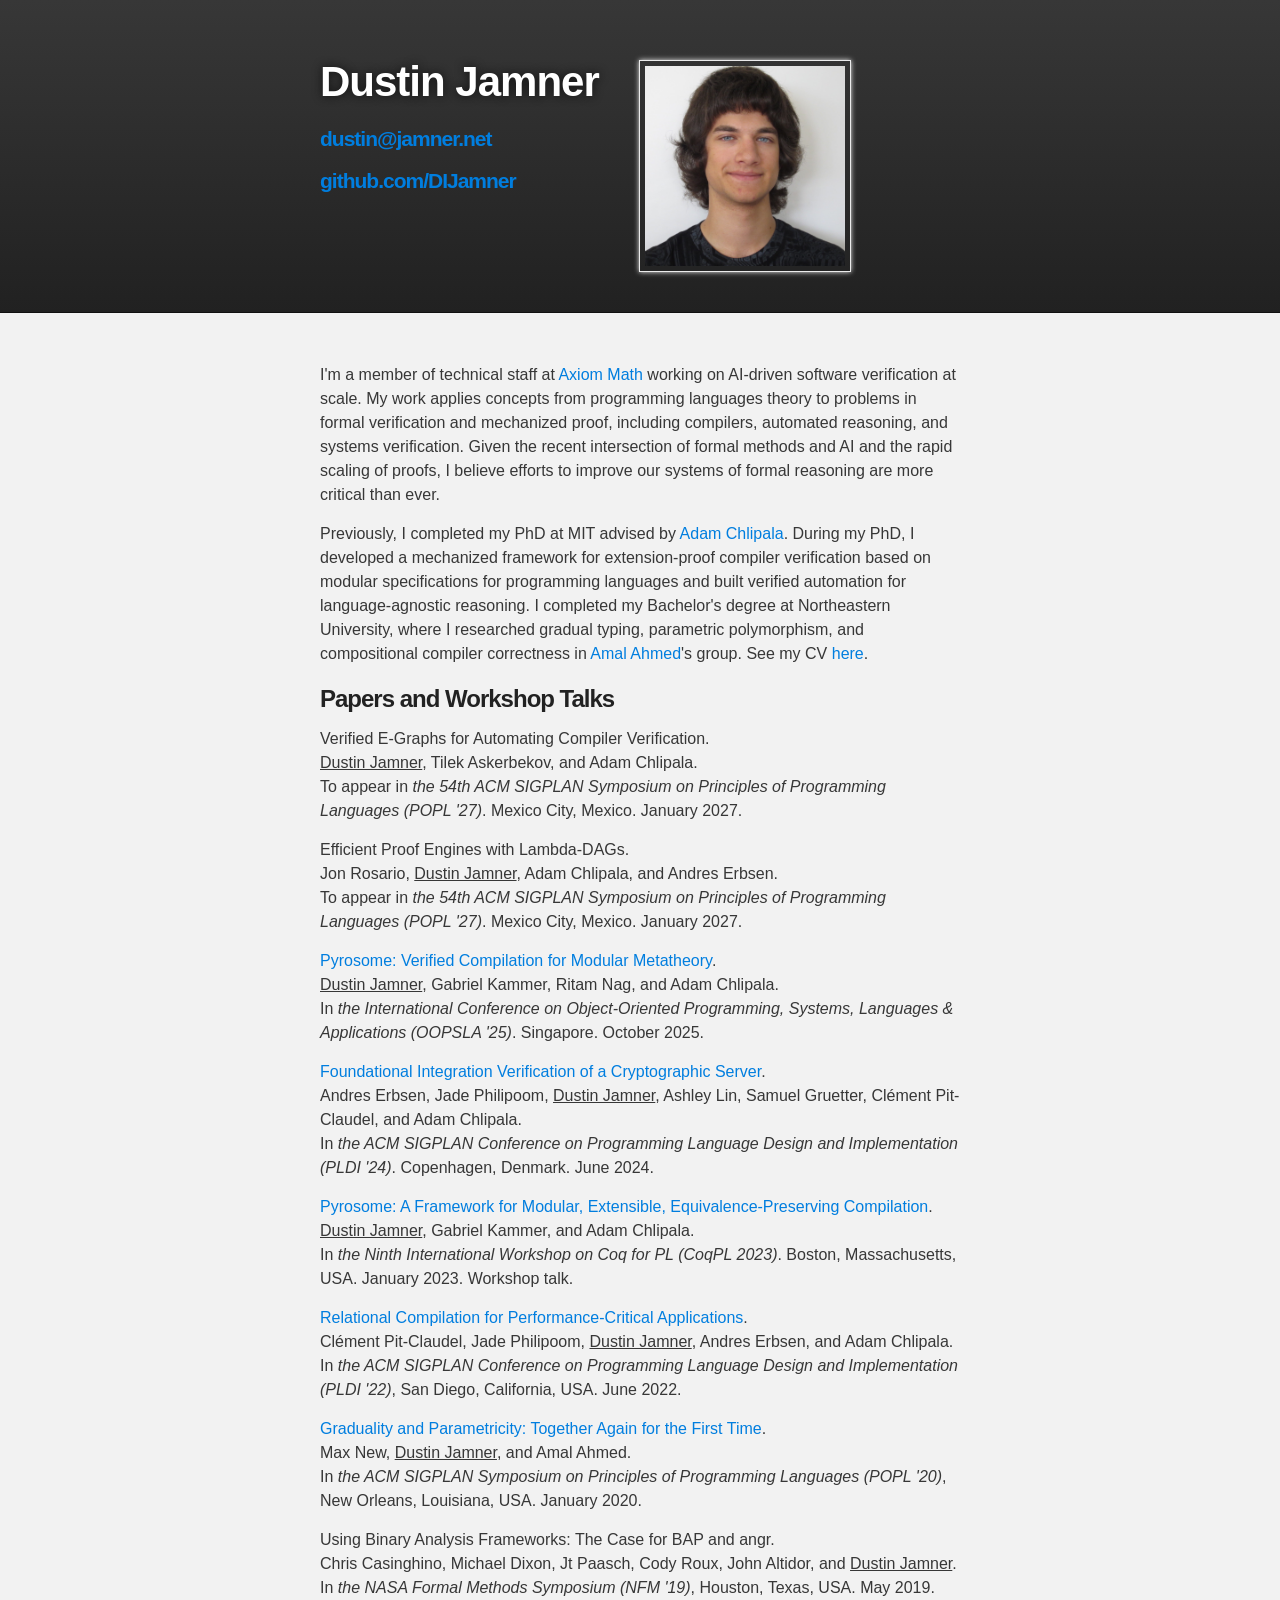
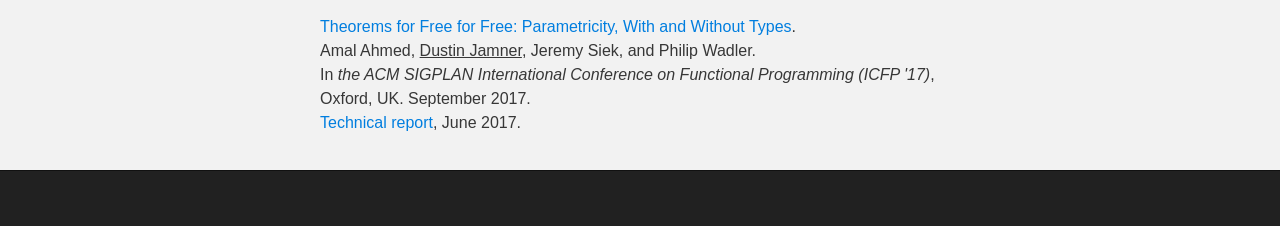
<file: index.html>
<!DOCTYPE html>
<html>

  <head>
    <meta charset='utf-8'>
    <meta http-equiv="X-UA-Compatible" content="chrome=1">
    <meta name="description" content="Dustin Jamner's personal website">

    <link rel="stylesheet" type="text/css" media="screen" href="stylesheets/stylesheet.css">

    <title>Dustin Jamner</title>
  </head>

  <body>

    <!-- HEADER -->
    <div id="header_wrap" class="outer">
        <header class="inner">
            <div id="header_info">
              <h1 id="my_name" class="header_text">Dustin Jamner</h1>
              <h4 id="personal_email" class="header_text">
                <a href=" mailto:dustin@jamner.net">
                  dustin@jamner.net
                </a>
              </h4>
              <h4 id="personal_github" class="header_text">
                <a href="https://github.com/DIJamner">github.com/DIJamner</a>
              </h4>
            </div>
            <img id="personal_image" src="./images/bio-image.jpeg"></img>
        </header>
          
    </div>

    <!-- MAIN CONTENT -->
    <div id="main_content_wrap" class="outer">
      <section id="main_content" class="inner">

	<p>I'm a member of technical staff at <a href="https://axiommath.ai/">Axiom Math</a> working on AI-driven software verification at scale.
	  My work applies concepts from programming languages theory to problems in formal verification and mechanized proof, including compilers, automated reasoning, and systems verification.
	  Given the recent intersection of formal methods and AI and the rapid scaling of proofs, I believe efforts to improve our systems of formal reasoning are more critical than ever.
	<p>
	  </p>
	  Previously, I completed my PhD at MIT advised by <a href="http://adam.chlipala.net/">Adam Chlipala</a>.
	  During my PhD, I developed a mechanized framework for extension-proof compiler verification based on modular specifications for programming languages and built verified automation for language-agnostic reasoning.
	  I completed my Bachelor's degree at Northeastern University, where I researched gradual typing, parametric polymorphism, and compositional compiler correctness
in <a href="https://www.ccs.neu.edu/home/amal/">Amal Ahmed</a>'s group.
See my CV <a href="resume.pdf">here</a>.
</p>
  

<h3>Papers and Workshop Talks</h3>
<p>
Verified E-Graphs for Automating Compiler Verification.</br>
<u>Dustin Jamner</u>, Tilek Askerbekov, and Adam Chlipala.</br>
  To appear in <font class="venue">the 54th ACM SIGPLAN Symposium on Principles of Programming Languages (POPL '27)</font>. Mexico City, Mexico. January 2027.
</p>
<p>
 Efficient Proof Engines with Lambda-DAGs.</br>
 Jon Rosario, <u>Dustin Jamner</u>, Adam Chlipala, and Andres Erbsen.</br>
 To appear in <font class="venue">the 54th ACM SIGPLAN Symposium on Principles of Programming Languages (POPL '27)</font>. Mexico City, Mexico. January 2027.
</p> 
<p>
<a href="https://arxiv.org/abs/2507.06360">
Pyrosome: Verified Compilation for Modular Metatheory</a>.</br>
<u>Dustin Jamner</u>, Gabriel Kammer, Ritam Nag, and Adam Chlipala.</br>
In <font class="venue">the International Conference on Object-Oriented Programming, Systems, Languages & Applications (OOPSLA '25)</font>. Singapore. October 2025.
</p>
<p>
  <a href="https://doi.org/10.1145/3656446">
  Foundational Integration Verification of a Cryptographic Server</a>.</br>
  Andres Erbsen, Jade Philipoom, <u>Dustin Jamner</u>, Ashley Lin, Samuel Gruetter, Clément Pit-Claudel, and Adam Chlipala.</br>
  In <font class="venue">the ACM SIGPLAN Conference on Programming Language Design and Implementation (PLDI '24)</font>. Copenhagen, Denmark. June 2024.
</p>
<p>
<a href="https://www.youtube.com/watch?v=qhnG0trkgVE">
Pyrosome: A Framework for Modular, Extensible, Equivalence-Preserving Compilation</a>.</br>
<u>Dustin Jamner</u>, Gabriel Kammer, and Adam Chlipala.</br>
In <font class="venue">the Ninth International Workshop on Coq for PL (CoqPL 2023)</font>. Boston, Massachusetts, USA. January 2023. Workshop talk.
</p>
<p>
<a href="papers/rupicola-PLDI22.pdf">
Relational Compilation for Performance-Critical Applications</a>.</br>
Clément Pit-Claudel, Jade Philipoom, <u>Dustin Jamner</u>, Andres Erbsen, and Adam Chlipala.</br>
In <font class="venue">the ACM SIGPLAN Conference on Programming Language Design and Implementation (PLDI '22)</font>, San Diego, California, USA. June 2022.
</p>
<p>
<a href="papers/graduality_and_parametricity.pdf">
Graduality and Parametricity: Together Again for the First
Time</a>.</br>
Max New, <u>Dustin Jamner</u>, and Amal Ahmed.</br>
In <font class="venue">the ACM SIGPLAN Symposium on Principles of Programming Languages (POPL '20)</font>, New Orleans, Louisiana, USA. January 2020.
</p>
<p>
Using Binary Analysis Frameworks: The Case for BAP and angr.</br>
Chris Casinghino, Michael Dixon, Jt Paasch, Cody Roux, John Altidor, and <u>Dustin Jamner</u>.</br>
In <font class="venue">the NASA Formal Methods Symposium (NFM '19)</font>, Houston, Texas, USA. May 2019.
</p>
<p>
<a href="http://www.ccs.neu.edu/home/amal/papers/thmfreefree.pdf">
  Theorems for Free for Free: Parametricity, With and Without Types</a>.</br>
Amal Ahmed, <u>Dustin Jamner</u>, Jeremy Siek, and Philip Wadler.</br>
In <font class="venue">the ACM SIGPLAN International Conference on Functional Programming (ICFP '17)</font>, Oxford, UK. September 2017.</br>
<a href="http://www.ccs.neu.edu/home/amal/papers/paramblame-tr.pdf">Technical report</a>, June 2017.
</p>
      </section>
    </div>

    <!-- FOOTER  -->
    <div id="footer_wrap" class="outer">
      <footer class="inner">
        <p></p>
      </footer>
    </div>

    

  </body>
</html>
</file>
<file: stylesheets/stylesheet.css>
/*******************************************************************************
Slate Theme for GitHub Pages
by Jason Costello, @jsncostello
*******************************************************************************/

@import url(github-light.css);

/*******************************************************************************
MeyerWeb Reset
*******************************************************************************/

html, body, div, span, applet, object, iframe,
h1, h2, h3, h4, h5, h6, p, blockquote, pre,
a, abbr, acronym, address, big, cite, code,
del, dfn, em, img, ins, kbd, q, s, samp,
small, strike, strong, sub, sup, tt, var,
b, u, i, center,
dl, dt, dd, ol, ul, li,
fieldset, form, label, legend,
table, caption, tbody, tfoot, thead, tr, th, td,
article, aside, canvas, details, embed,
figure, figcaption, footer, header, hgroup,
menu, nav, output, ruby, section, summary,
time, mark, audio, video {
  margin: 0;
  padding: 0;
  border: 0;
  font: inherit;
  vertical-align: baseline;
}

/* HTML5 display-role reset for older browsers */
article, aside, details, figcaption, figure,
footer, header, hgroup, menu, nav, section {
  display: block;
}

ol, ul {
  list-style: none;
}

table {
  border-collapse: collapse;
  border-spacing: 0;
}

/*******************************************************************************
Theme Styles
*******************************************************************************/

body {
  box-sizing: border-box;
  color:#373737;
  background: #212121;
  font-size: 16px;
  font-family: 'Myriad Pro', Calibri, Helvetica, Arial, sans-serif;
  line-height: 1.5;
  -webkit-font-smoothing: antialiased;
}

h1, h2, h3, h4, h5, h6 {
  margin: 10px 0;
  font-weight: 700;
  color:#222222;
  font-family: 'Lucida Grande', 'Calibri', Helvetica, Arial, sans-serif;
  letter-spacing: -1px;
}

h1 {
  font-size: 36px;
  font-weight: 700;
}

h2 {
  padding-bottom: 10px;
  font-size: 32px;
  background: url('../images/bg_hr.png') repeat-x bottom;
}

h3 {
  font-size: 24px;
}

h4 {
  font-size: 21px;
}

h5 {
  font-size: 18px;
}

h6 {
  font-size: 16px;
}

p {
  margin: 10px 0 15px 0;
}

footer p {
  color: #f2f2f2;
}

a {
  text-decoration: none;
  color: #007edf;
  text-shadow: none;

  transition: color 0.5s ease;
  transition: text-shadow 0.5s ease;
  -webkit-transition: color 0.5s ease;
  -webkit-transition: text-shadow 0.5s ease;
  -moz-transition: color 0.5s ease;
  -moz-transition: text-shadow 0.5s ease;
  -o-transition: color 0.5s ease;
  -o-transition: text-shadow 0.5s ease;
  -ms-transition: color 0.5s ease;
  -ms-transition: text-shadow 0.5s ease;
}

a:hover, a:focus {text-decoration: underline;}

footer a {
  color: #F2F2F2;
  text-decoration: underline;
}

em {
  font-style: italic;
}

strong {
  font-weight: bold;
}

img {
  position: relative;
  margin: 0 auto;
  max-width: 739px;
  padding: 5px;
  margin: 10px 0 10px 0;
  border: 1px solid #ebebeb;

  box-shadow: 0 0 5px #ebebeb;
  -webkit-box-shadow: 0 0 5px #ebebeb;
  -moz-box-shadow: 0 0 5px #ebebeb;
  -o-box-shadow: 0 0 5px #ebebeb;
  -ms-box-shadow: 0 0 5px #ebebeb;
}

p img {
  display: inline;
  margin: 0;
  padding: 0;
  vertical-align: middle;
  text-align: center;
  border: none;
}

pre, code {
  width: 100%;
  color: #222;
  background-color: #fff;

  font-family: Monaco, "Bitstream Vera Sans Mono", "Lucida Console", Terminal, monospace;
  font-size: 14px;

  border-radius: 2px;
  -moz-border-radius: 2px;
  -webkit-border-radius: 2px;
}

pre {
  width: 100%;
  padding: 10px;
  box-shadow: 0 0 10px rgba(0,0,0,.1);
  overflow: auto;
}

code {
  padding: 3px;
  margin: 0 3px;
  box-shadow: 0 0 10px rgba(0,0,0,.1);
}

pre code {
  display: block;
  box-shadow: none;
}

blockquote {
  color: #666;
  margin-bottom: 20px;
  padding: 0 0 0 20px;
  border-left: 3px solid #bbb;
}


ul, ol, dl {
  margin-bottom: 15px
}

ul {
  list-style-position: inside;
  list-style: disc;
  padding-left: 20px;
}

ol {
  list-style-position: inside;
  list-style: decimal;
  padding-left: 20px;
}

dl dt {
  font-weight: bold;
}

dl dd {
  padding-left: 20px;
  font-style: italic;
}

dl p {
  padding-left: 20px;
  font-style: italic;
}

hr {
  height: 1px;
  margin-bottom: 5px;
  border: none;
  background: url('../images/bg_hr.png') repeat-x center;
}

table {
  border: 1px solid #373737;
  margin-bottom: 20px;
  text-align: left;
 }

th {
  font-family: 'Lucida Grande', 'Helvetica Neue', Helvetica, Arial, sans-serif;
  padding: 10px;
  background: #373737;
  color: #fff;
 }

td {
  padding: 10px;
  border: 1px solid #373737;
 }

form {
  background: #f2f2f2;
  padding: 20px;
}

.venue {
    font-style: italic;
}

/*******************************************************************************
Full-Width Styles
*******************************************************************************/

.outer {
  width: 100%;
}

.inner {
  position: relative;
  max-width: 640px;
  padding: 20px 10px;
  margin: 0 auto;
}

#forkme_banner {
  display: block;
  position: absolute;
  top:0;
  right: 10px;
  z-index: 10;
  padding: 10px 50px 10px 10px;
  color: #fff;
  background: url('../images/blacktocat.png') #0090ff no-repeat 95% 50%;
  font-weight: 700;
  box-shadow: 0 0 10px rgba(0,0,0,.5);
  border-bottom-left-radius: 2px;
  border-bottom-right-radius: 2px;
}

#header_wrap {
  background: #212121;
  background: -moz-linear-gradient(top, #373737, #212121);
  background: -webkit-linear-gradient(top, #373737, #212121);
  background: -ms-linear-gradient(top, #373737, #212121);
  background: -o-linear-gradient(top, #373737, #212121);
  background: linear-gradient(top, #373737, #212121);
}

#header_wrap .inner {
  padding: 50px 10px 30px 10px;
  display: flex;
}

#personal_image {
    width: 200px;
    height: 200px;
}

#header_info {
    padding: 0px 40px 20px 0px;
}

#header_info .header_text {
    color: #fff;
    background: none;
    text-shadow: #111 0px 0px 10px;
}

#my_name {
  margin: 0;
  font-size: 42px;
  font-weight: 700;
}

/*
#header_info h4 {
  font-size: 20px;
  font-weight: 300;
  }*/

#downloads {
  position: absolute;
  width: 210px;
  z-index: 10;
  bottom: -40px;
  right: 0;
  height: 70px;
  background: url('../images/icon_download.png') no-repeat 0% 90%;
}

.zip_download_link {
  display: block;
  float: right;
  width: 90px;
  height:70px;
  text-indent: -5000px;
  overflow: hidden;
  background: url(../images/sprite_download.png) no-repeat bottom left;
}

.tar_download_link {
  display: block;
  float: right;
  width: 90px;
  height:70px;
  text-indent: -5000px;
  overflow: hidden;
  background: url(../images/sprite_download.png) no-repeat bottom right;
  margin-left: 10px;
}

.zip_download_link:hover {
  background: url(../images/sprite_download.png) no-repeat top left;
}

.tar_download_link:hover {
  background: url(../images/sprite_download.png) no-repeat top right;
}

#main_content_wrap {
  background: #f2f2f2;
  border-top: 1px solid #111;
  border-bottom: 1px solid #111;
}

#main_content {
  padding-top: 40px;
}

#footer_wrap {
  background: #212121;
}



/*******************************************************************************
Small Device Styles
*******************************************************************************/

@media screen and (max-width: 480px) {
  body {
    font-size:14px;
  }

  #downloads {
    display: none;
  }

  .inner {
    min-width: 320px;
    max-width: 480px;
  }

  #project_title {
  font-size: 32px;
  }

  h1 {
    font-size: 28px;
  }

  h2 {
    font-size: 24px;
  }

  h3 {
    font-size: 21px;
  }

  h4 {
    font-size: 18px;
  }

  h5 {
    font-size: 14px;
  }

  h6 {
    font-size: 12px;
  }

  code, pre {
    min-width: 320px;
    max-width: 480px;
    font-size: 11px;
  }

}
</file>
